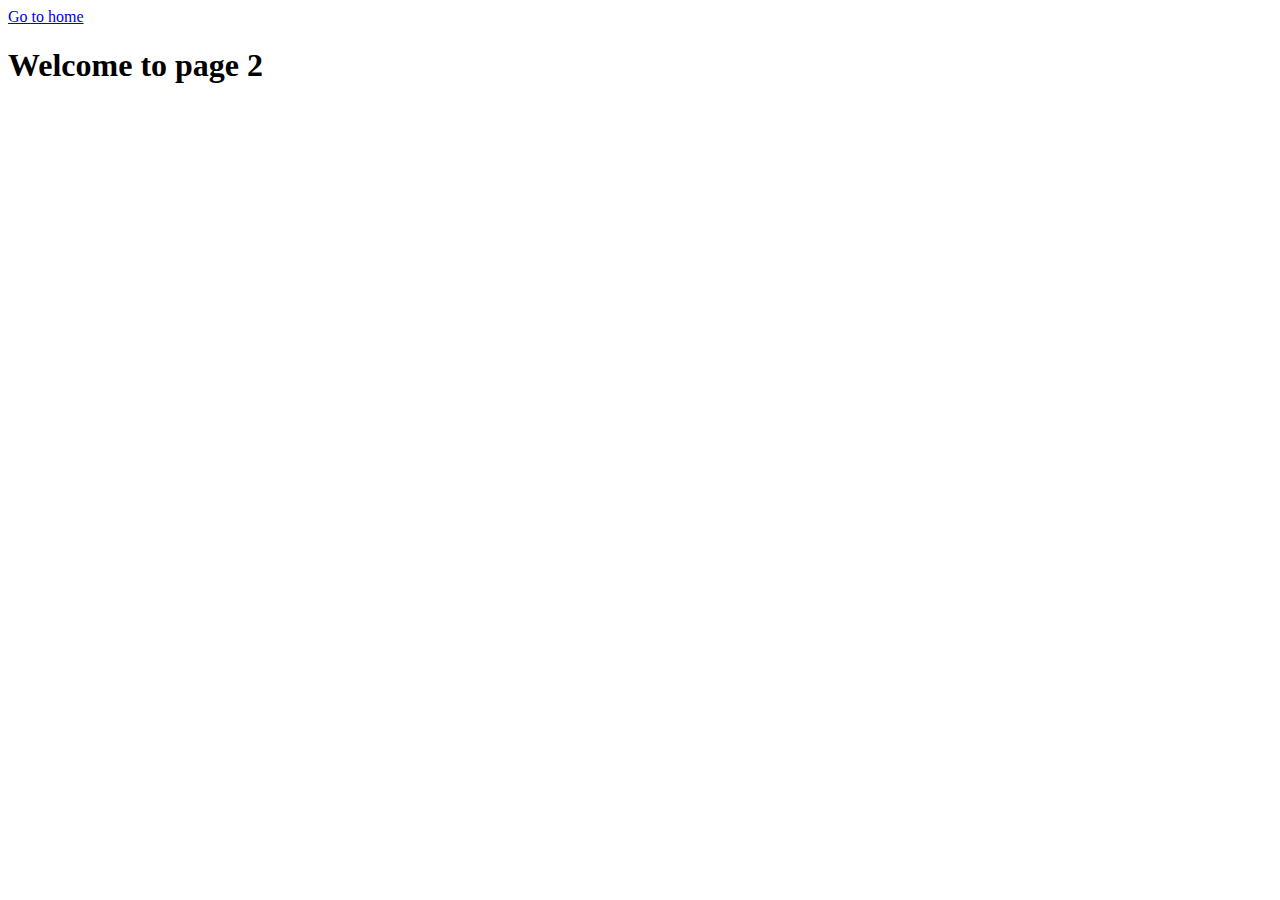
<file: page-2.html>
<!DOCTYPE html>
<html lang="en">
  <head>
    <meta charset="UTF-8" />
    <meta http-equiv="X-UA-Compatible" content="IE=edge" />
    <meta name="viewport" content="width=device-width, initial-scale=1.0" />
    <title>Page 2</title>
  </head>
  <body>
    <section>
      <a href="./index.html">Go to home</a>
      <h1>Welcome to page 2</h1>
    </section>
  </body>
</html>
</file>
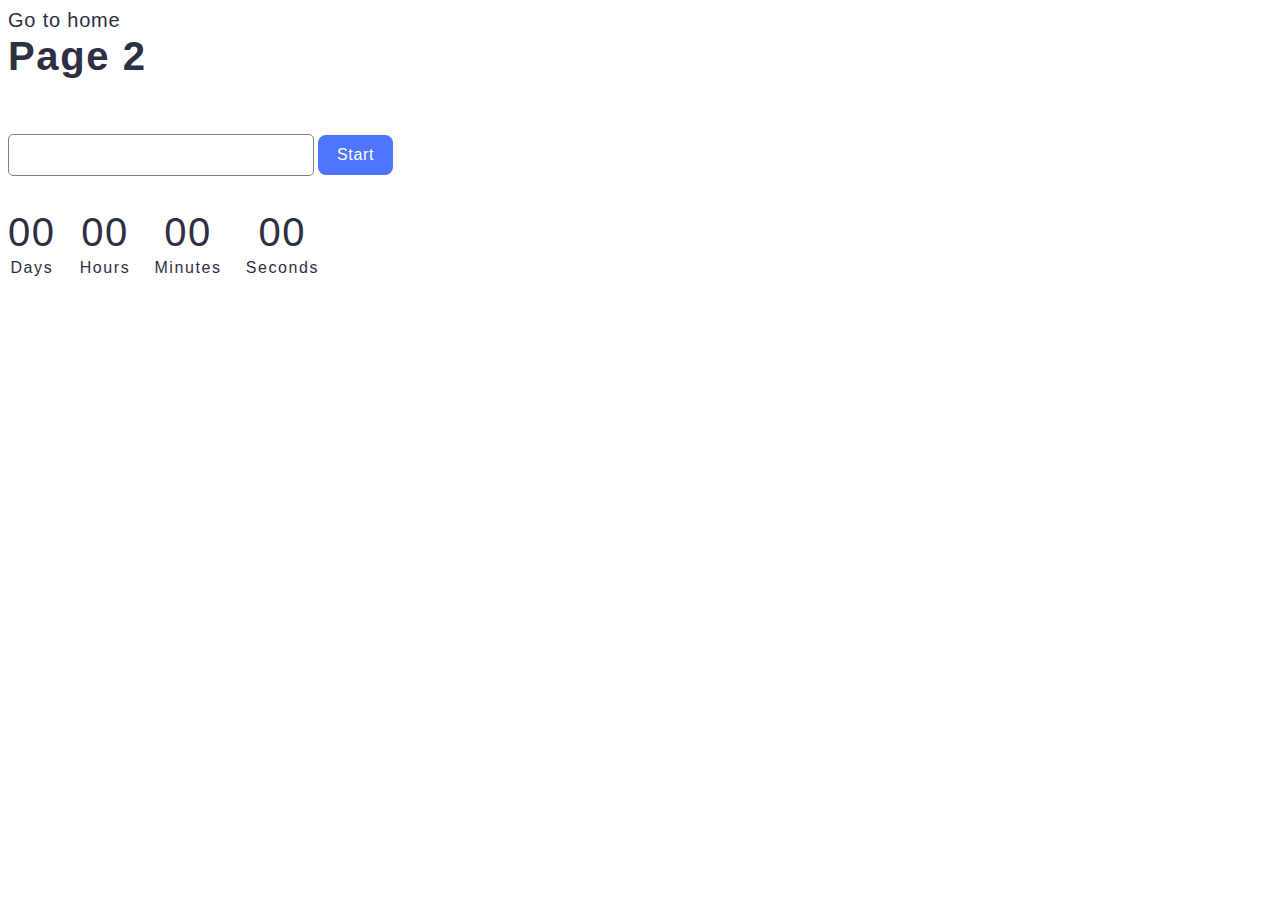
<file: src/1-timer.html>
<!DOCTYPE html>
<html lang="en">
  <head>
    <meta charset="UTF-8" />
    <meta http-equiv="X-UA-Compatible" content="IE=edge" />
    <meta name="viewport" content="width=device-width, initial-scale=1.0" />
    <title>Page 2</title>
    <link rel="stylesheet" href="./css/styles.css" />
  </head>
  <body>
    <section>
      <a href="./index.html">Go to home</a>
      <h1>Page 2</h1>
    </section>
    <input type="text" id="datetime-picker" />
    <button class="btn-start" type="button" data-start>Start</button>

    <div class="timer">
      <div class="field">
        <span class="value" data-days>00</span>
        <span class="label">Days</span>
      </div>
      <div class="field">
        <span class="value" data-hours>00</span>
        <span class="label">Hours</span>
      </div>
      <div class="field">
        <span class="value" data-minutes>00</span>
        <span class="label">Minutes</span>
      </div>
      <div class="field">
        <span class="value" data-seconds>00</span>
        <span class="label">Seconds</span>
      </div>
    </div>
    <script type="module" src="./js/1-timer.js"></script>
  </body>
</html>
</file>
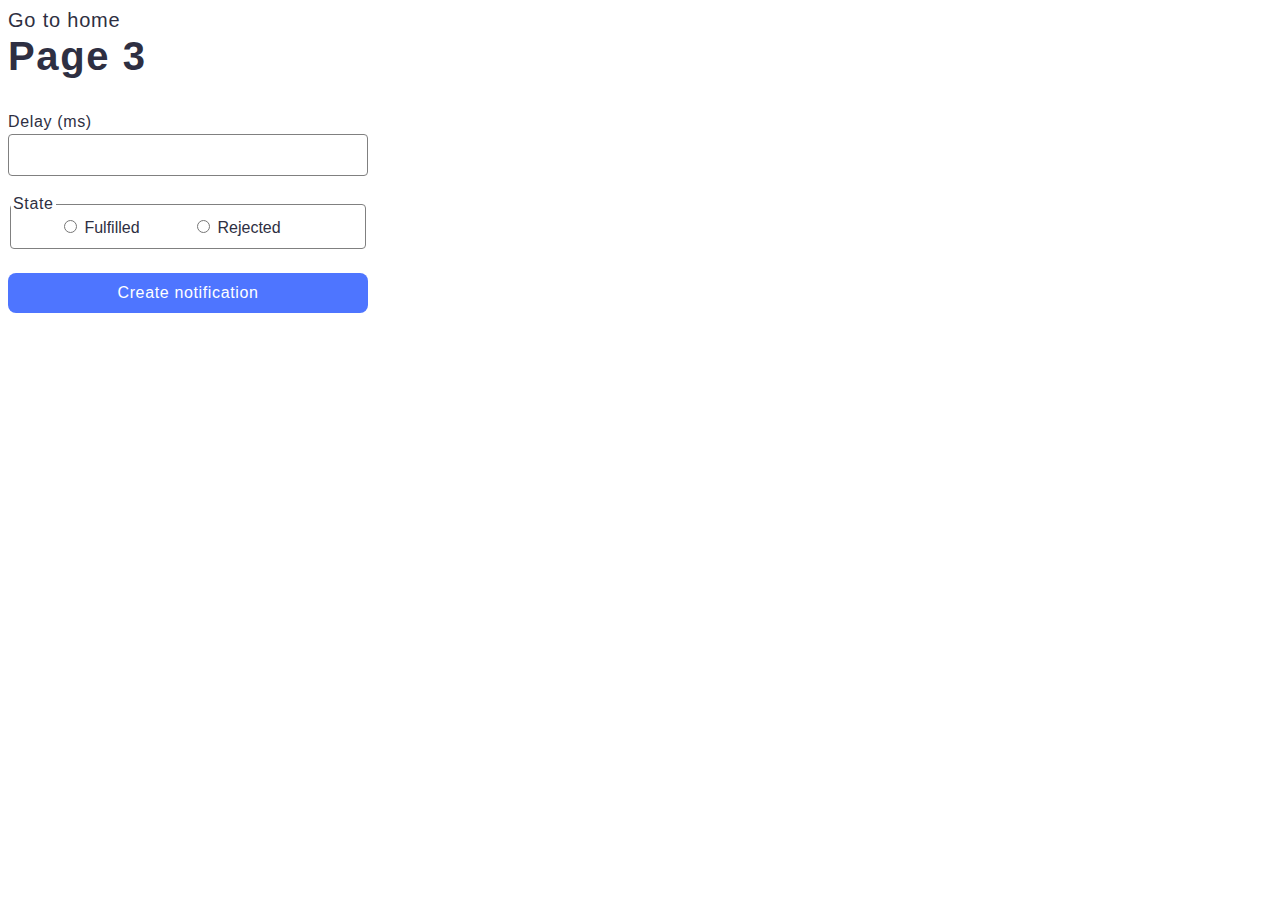
<file: src/2-snackbar.html>
<!DOCTYPE html>
<html lang="en">
  <head>
    <meta charset="UTF-8" />
    <meta http-equiv="X-UA-Compatible" content="IE=edge" />
    <meta name="viewport" content="width=device-width, initial-scale=1.0" />
    <title>Page 3</title>
    <link rel="stylesheet" href="./css/styles.css" />
  </head>
  <body>
    <section>
      <a href="./index.html">Go to home</a>
      <h1>Page 3</h1>
    </section>

    <form class="form">
      <label class="label-time">
        Delay (ms)
        <input class="input-time" type="number" name="delay" required />
      </label>

      <fieldset>
        <legend>State</legend>
        <label class="input-wrap">
          <input
            class="input-check"
            type="radio"
            name="state"
            value="fulfilled"
            required
          />

          Fulfilled
        </label>
        <label class="input-wrap">
          <input
            class="input-check"
            type="radio"
            name="state"
            value="rejected"
            required
          />

          Rejected
        </label>
      </fieldset>

      <button class="button-form" type="submit">Create notification</button>
    </form>
    <script type="module" src="./js/2-snackbar.js"></script>
  </body>
</html>
</file>
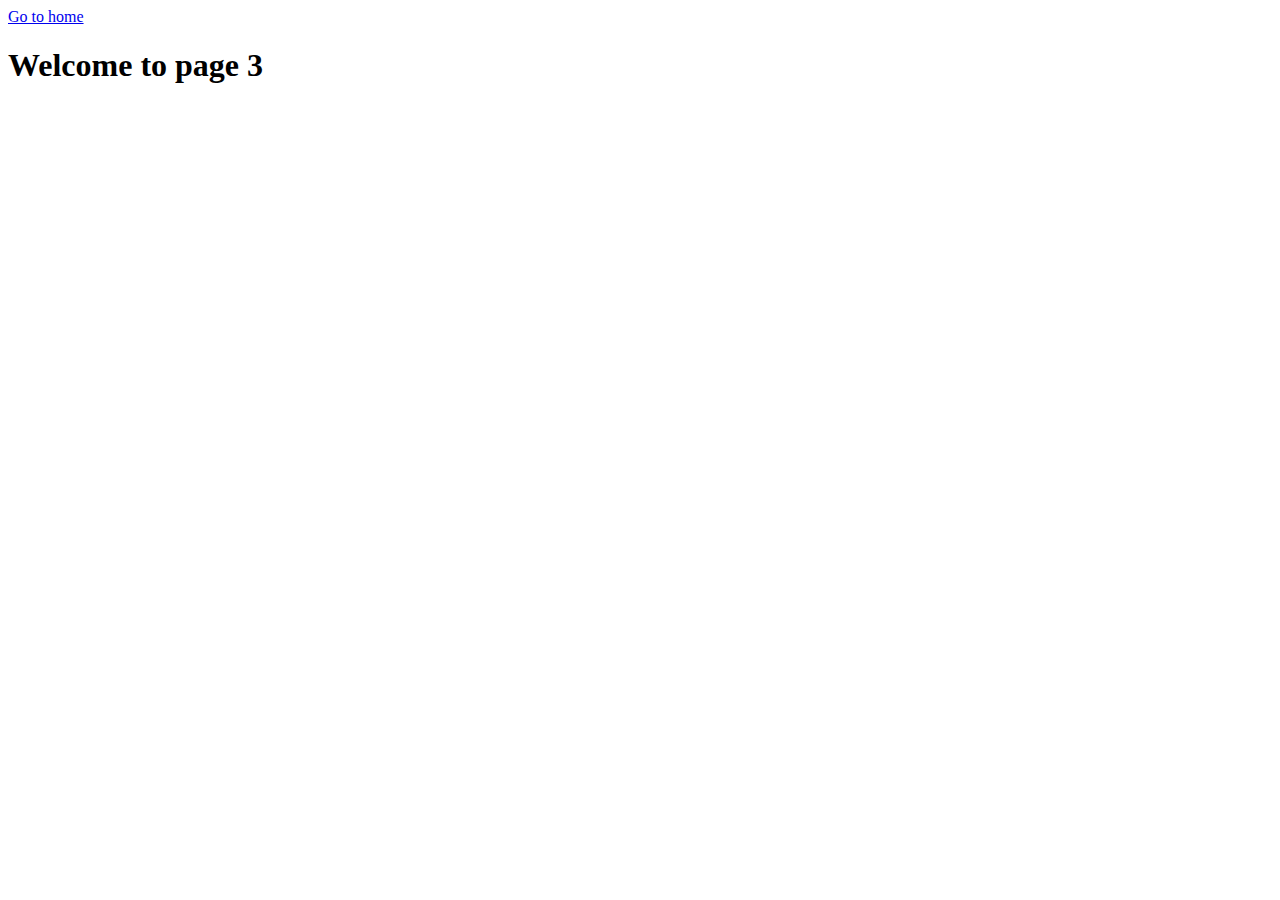
<file: src/page-3.html>
<!DOCTYPE html>
<html lang="en">
  <head>
    <meta charset="UTF-8" />
    <meta http-equiv="X-UA-Compatible" content="IE=edge" />
    <meta name="viewport" content="width=device-width, initial-scale=1.0" />
    <title>Page 3</title>
  </head>
  <body>
    <section>
      <a href="./index.html">Go to home</a>
      <h1>Welcome to page 3</h1>
    </section>
  </body>
</html>
</file>
<file: src/css/styles.css>
/**
  |============================
  | include css partials with
  | default @import url()
  |============================
*/
@import url('./reset.css');
@import url('./1-timer.css');
@import url('./2-snackbar.css');
h1{
  font-family: "Montserrat", sans-serif;
    font-size: 40px;
    line-height: 1.2;
    letter-spacing: 0.04em;
    color: #2e2f42;
    margin-bottom: 30px;
}


a {
  font-family: "Montserrat", sans-serif;
    font-size: 20px;
    line-height: 1.2;
    letter-spacing: 0.04em;
    color: #2e2f42;
}
a:hover{
  color: #4E75FF;
}
.link-page {
  font-family: "Montserrat", sans-serif;
  font-size: 30px;
  line-height: 1.2;
  letter-spacing: 0.04em;
  color: #2e2f42;
}
.link-page:hover{
  color: #4E75FF;
}
</file>
